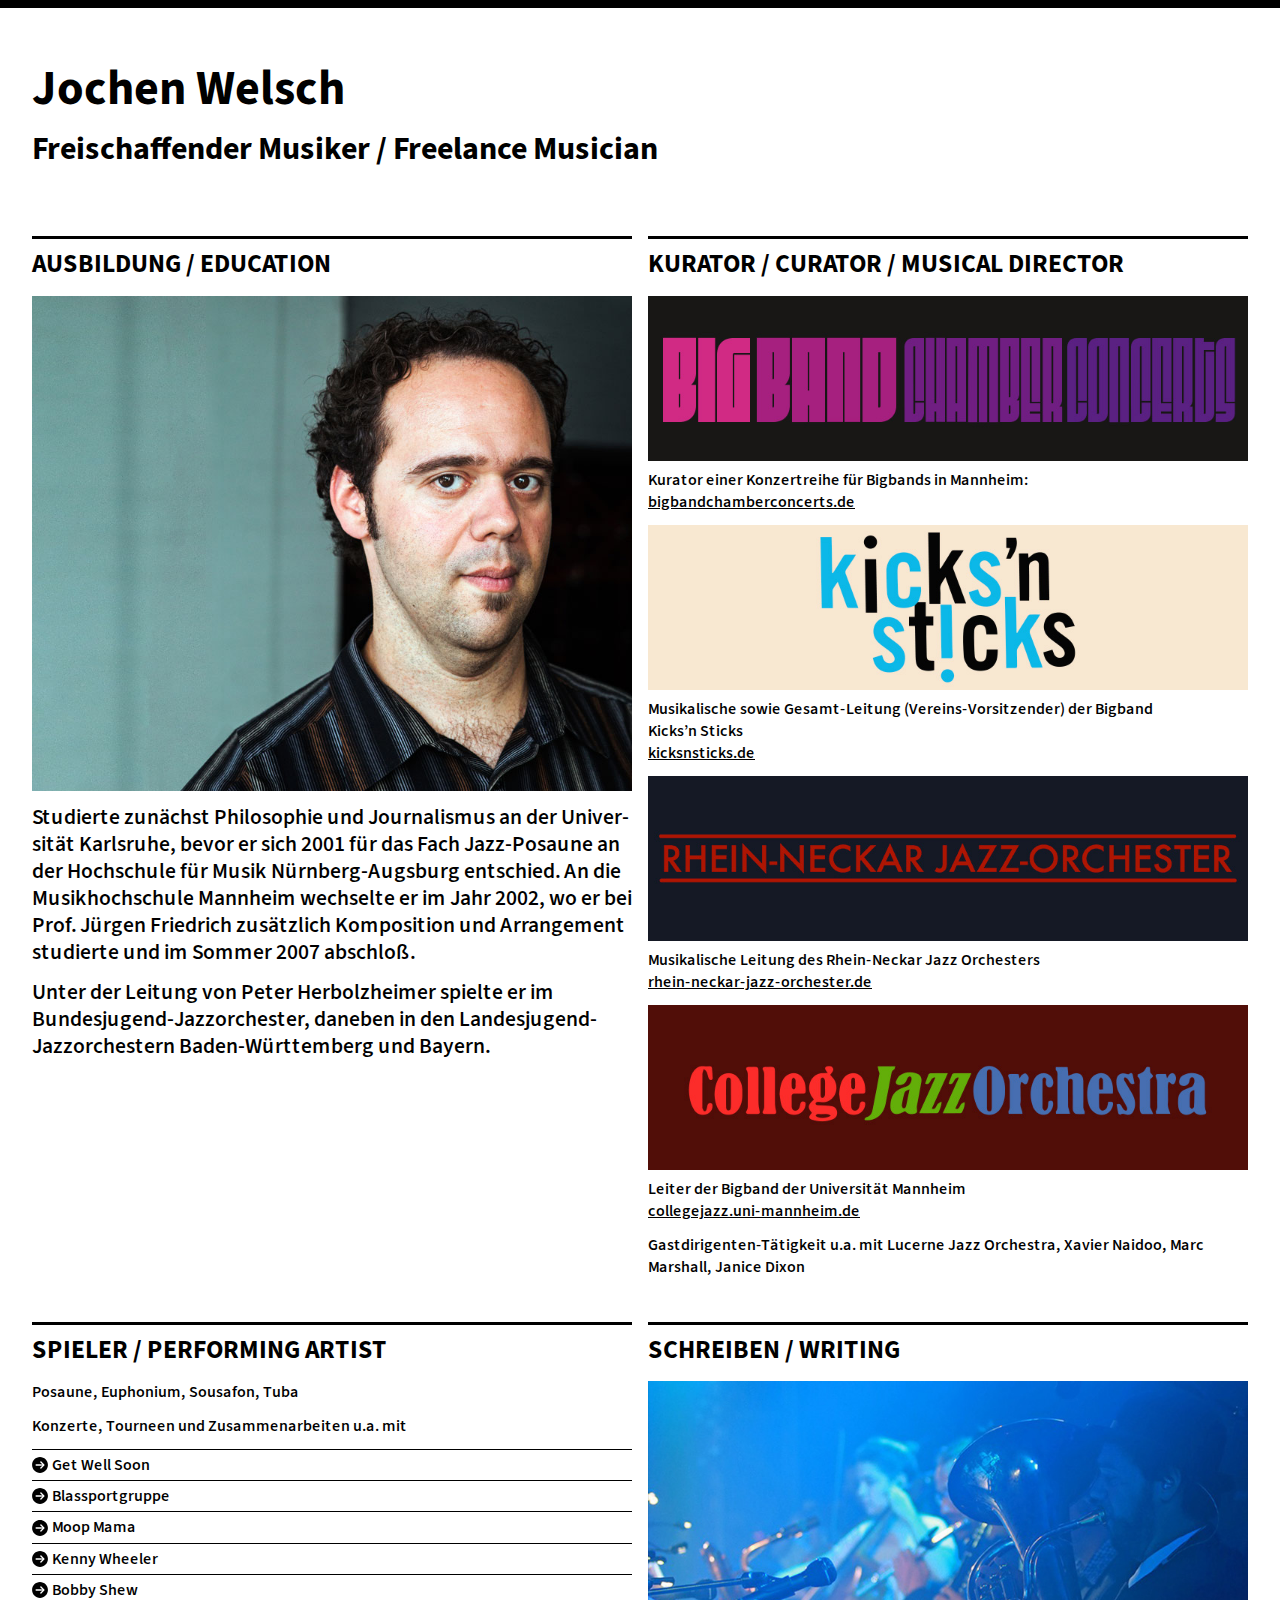
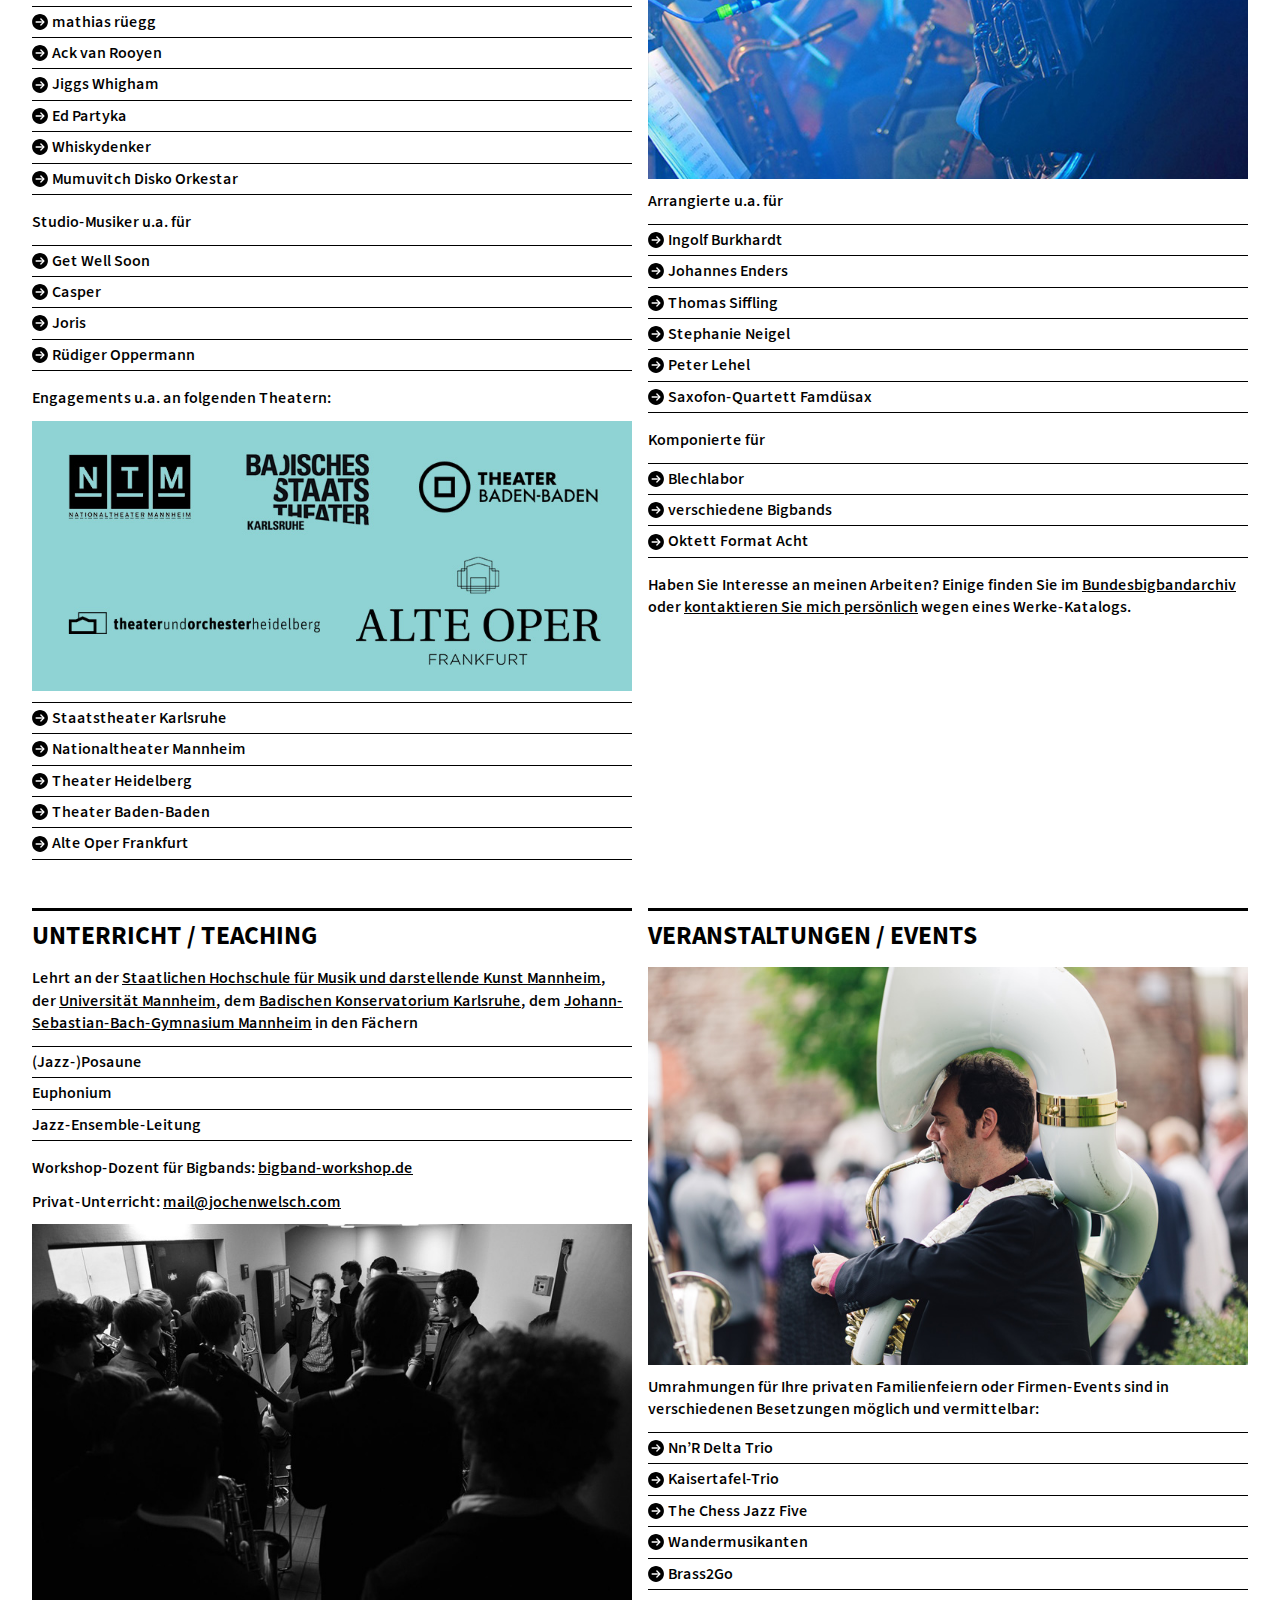
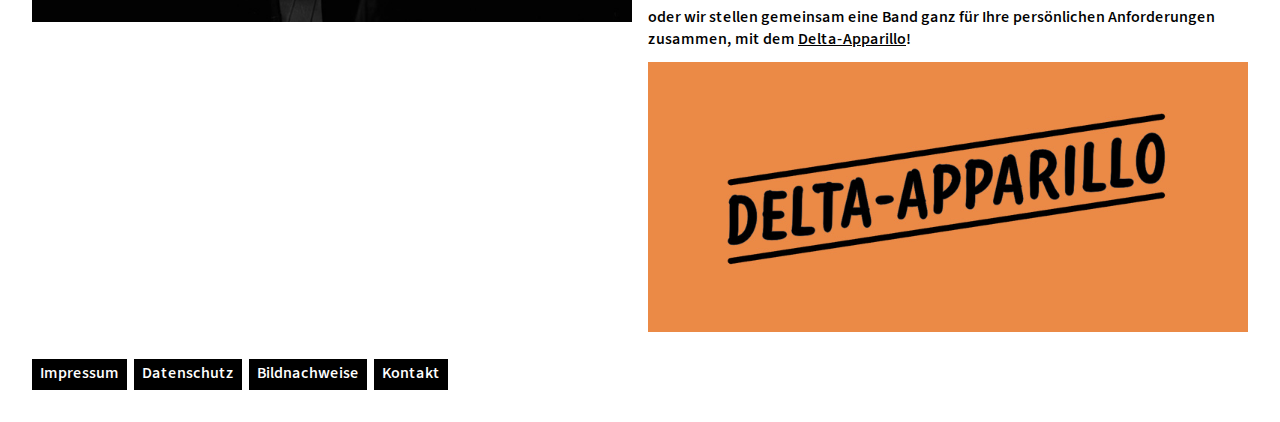
<file: index.html>
<!DOCTYPE html>
<html lang="de" class="home">
	<head>
		<meta charset="utf-8" />

		<title>Jochen Welsch</title>

		<meta name="viewport" content="width=device-width, initial-scale=1" />

		<meta property="og:title" content="Jochen Welsch" />
		<meta property="og:url" content="https://jochenwelsch.com" />
		<meta property="og:image" content="https://jochenwelsch.com/images/preview.png" />

		<link rel="icon" type="image/x-icon" href="./favicon.ico" />

		<link rel="stylesheet" href="./main.css" />
		<script src="./jochenwelsch.js" defer></script>
	</head>
	<body>
		<h1><a href="./" rel="home">Jochen Welsch</a></h1>
		<h2>Freischaffender Musiker / Freelance Musician</h2>

		<main>
			<section class="education">
				<h3>Ausbildung / Education</h3>

				<p><img src="./images/portrait_jochen_welsch.jpg" alt="Jochen Welsch" /></p>

				<p>Studierte zunächst Philosophie und Journalismus an der Universität Karlsruhe, bevor er sich 2001 für das Fach Jazz-Posaune an der Hochschule für Musik Nürnberg-Augsburg entschied. An die Musikhochschule Mannheim wechselte er im Jahr 2002, wo er bei Prof. Jürgen Friedrich zusätzlich Komposition und Arrangement studierte und im Sommer 2007 abschloß.</p>

				<p>Unter der Leitung von Peter Herbolzheimer spielte er im Bundesjugend-Jazzorchester, daneben in den Landesjugend-Jazzorchestern Baden-Württemberg und Bayern.</p>
			</section>

			<section class="curator">
				<h3>Kurator / Curator / Musical Director</h3>
				<p>
					<a href="http://bigbandchamberconcerts.de/"><img src="./images/badge_bbcc.jpg" alt="" /></a>
					Kurator einer Konzertreihe für Bigbands in Mannheim:
					<br />
					<a href="http://bigbandchamberconcerts.de/">bigbandchamberconcerts.de</a>
				</p>
				<p>
					<a href="http://kicksnsticks.de/"><img src="./images/badge_kicksnsticks.jpg" alt="" /></a>
					Musikalische sowie Gesamt-Leitung (Vereins-Vorsitzender) der Bigband Kicks’n Sticks
					<br />
					<a href="http://kicksnsticks.de/">kicksnsticks.de</a>
				</p>
				<p>
					<a href="http://rhein-neckar-jazz-orchester.de/"><img src="./images/badge_rnjo.jpg" alt="" /></a>
					Musikalische Leitung des Rhein-Neckar Jazz Orchesters
					<br />
					<a href="http://rhein-neckar-jazz-orchester.de/">rhein-neckar-jazz-orchester.de</a>
				</p>
				<p>
					<a href="http://collegejazz.uni-mannheim.de/"><img src="./images/badge_cjo.jpg" alt="" /></a>
					Leiter der Bigband der Universität Mannheim
					<br />
					<a href="http://collegejazz.uni-mannheim.de/">collegejazz.uni-mannheim.de</a>
				</p>
				<p>Gastdirigenten-Tätigkeit u.a. mit Lucerne Jazz Orchestra, Xavier Naidoo, Marc Marshall, Janice Dixon</p>
			</section>

			<section class="performance">
				<h3>Spieler / Performing Artist</h3>

				<p>Posaune, Euphonium, Sousafon, Tuba</p>

				<p>Konzerte, Tourneen und Zusammenarbeiten u.a. mit</p>
				<ul>
					<li><a href="http://www.youwillgetwellsoon.com/">Get Well Soon</a></li>
					<li><a href="http://blassportgruppe.de/">Blassportgruppe</a></li>
					<li><a href="https://moopmama.com/">Moop Mama</a></li>
					<li><a href="https://www.ecmrecords.com/artists/1435045839/kenny-wheeler">Kenny Wheeler</a></li>
					<li><a href="https://www.bobbyshew.com/">Bobby Shew</a></li>
					<li><a href="https://www.mathiasrueegg.com/">mathias rüegg</a></li>
					<li><a href="https://www.ackvanrooyen.com/">Ack van Rooyen</a></li>
					<li><a href="http://www.jiggswhigham.com/">Jiggs Whigham</a></li>
					<li><a href="http://www.epjo.de/">Ed Partyka</a></li>
					<li><a href="http://whiskydenker.de/">Whiskydenker</a></li>
					<li><a href="http://mumudisko.de/">Mumuvitch Disko Orkestar</a></li>
				</ul>

				<p>Studio-Musiker u.a. für</p>
				<ul>
					<li><a href="https://www.youwillgetwellsoon.com/">Get Well Soon</a></li>
					<li><a href="https://www.casperxo.com/">Casper</a></li>
					<li><a href="http://www.jorismusik.de/">Joris</a></li>
					<li><a href="https://www.klangwelten.com/">Rüdiger Oppermann</a></li>
				</ul>

				<p>Engagements u.a. an folgenden Theatern:</p>
				<p><img src="./images/badge_theater.jpg" alt="" /></p>
				<ul>
					<li><a href="https://www.staatstheater.karlsruhe.de/">Staatstheater Karlsruhe</a></li>
					<li><a href="https://www.nationaltheater-mannheim.de/">Nationaltheater Mannheim</a></li>
					<li><a href="https://www.theaterheidelberg.de/">Theater Heidelberg</a></li>
					<li><a href="http://www.theater.baden-baden.de/">Theater Baden-Baden</a></li>
					<li><a href="https://www.alteoper.de/">Alte Oper Frankfurt</a></li>
				</ul>
			</section>

			<section class="writing">
				<h3>Schreiben / Writing</h3>

				<p><img src="./images/badge_writing.jpg" alt="" /></p>

				<p>Arrangierte u.a. für</p>
				<ul>
					<li><a href="http://www.ingolfburkhardt.com/">Ingolf Burkhardt</a></li>
					<li><a href="https://www.bundesbigbandarchiv.de/noten-archiv/komponist/37">Johannes Enders</a></li>
					<li><a href="https://www.thomassiffling.com/">Thomas Siffling</a></li>
					<li><a href="http://www.stephanieneigel.de/">Stephanie Neigel</a></li>
					<li><a href="https://www.peterlehel.net/">Peter Lehel</a></li>
					<li><a href="http://xn--famdsax-q2a.de/">Saxofon-Quartett Famdüsax</a></li>
				</ul>

				<p>Komponierte für</p>
				<ul>
					<li><a href="https://www.blechlabor.de/">Blechlabor</a></li>
					<li><a href="https://www.bauerstudios.de/de/data/shop/6599/ncd4175.html">verschiedene Bigbands</a></li>
					<li><a href="http://format-acht.de/">Oktett Format Acht</a></li>
				</ul>

				<p>Haben Sie Interesse an meinen Arbeiten? Einige finden Sie im <a href="https://www.bundesbigbandarchiv.de/noten-archiv/komponist/14">Bundesbigbandarchiv</a> oder <a href="./imprint.html">kontaktieren Sie mich persönlich</a> wegen eines Werke-Katalogs.</p>
			</section>

			<section class="teacher">
				<h3>Unterricht / Teaching</h3>

				<p>Lehrt an der <a href="http://www.muho-mannheim.de/">Staatlichen Hochschule für Musik und darstellende Kunst Mannheim</a>, der <a href="https://www.studiumgenerale.uni-mannheim.de/de/kultur/musikuebungsstunden/#c308">Universität Mannheim</a>, dem <a href="https://www.karlsruhe.de/b1/kultur/musik/musikal_bildung/badkons.de">Badischen Konservatorium Karlsruhe</a>, dem <a href="https://www.bachgymnasium.de/">Johann-Sebastian-Bach-Gymnasium Mannheim</a> in den Fächern</p>
				<ul>
					<li>(Jazz-)Posaune</li>
					<li>Euphonium</li>
					<li>Jazz-Ensemble-Leitung</li>
				</ul>

				<p>Workshop-Dozent für Bigbands: <a href="http://bigband-workshop.de/">bigband-workshop.de</a></p>

				<p>Privat-Unterricht: <a href="mailto:mail@jochenwelsch.com">mail@jochenwelsch.com</a></p>
				<p><img src="./images/badge_education.jpg" alt="" /></p>
			</section>

			<section class="events">
				<h3>Veranstaltungen / Events</h3>

				<p><img src="./images/badge_event.jpg" alt="" /></p>

				<p>Umrahmungen für Ihre privaten Familienfeiern oder Firmen-Events sind in verschiedenen Besetzungen möglich und vermittelbar:</p>
				<ul>
					<li><a href="./delta-apparillo.html">Nn’R Delta Trio</a></li>
					<li><a href="https://www.heringcerin.de/projekte/kaisertafel-trio/">Kaisertafel-Trio</a></li>
					<li><a href="http://chess-jazz-five.com/">The Chess Jazz Five</a></li>
					<li><a href="http://wandermusikanten.de/">Wandermusikanten</a></li>
					<li><a href="https://www.brass2go.de/">Brass2Go</a></li>
				</ul>

				<p>oder wir stellen gemeinsam eine Band ganz für Ihre persönlichen Anforderungen zusammen, mit dem	<a href="./delta-apparillo.html">Delta-Apparillo</a>!</p>
				<p><a href="./delta-apparillo.html"><img src="./images/badge_deltaapparillo_small.jpg" alt="" /></a></p>
			</section>
		</main>

		<footer>
			<nav class="meta">
				<ul>
					<li><a href="./imprint.html">Impressum</a></li>
					<li><a href="./imprint.html">Datenschutz</a></li>
					<li><a href="./imprint.html">Bildnachweise</a></li>
					<li><a href="./imprint.html">Kontakt</a></li>
				</ul>
			</nav>
			<!-- last modified: 16.05.2025 09:42:00 -->
		</footer>
	</body>
</html>
</file>
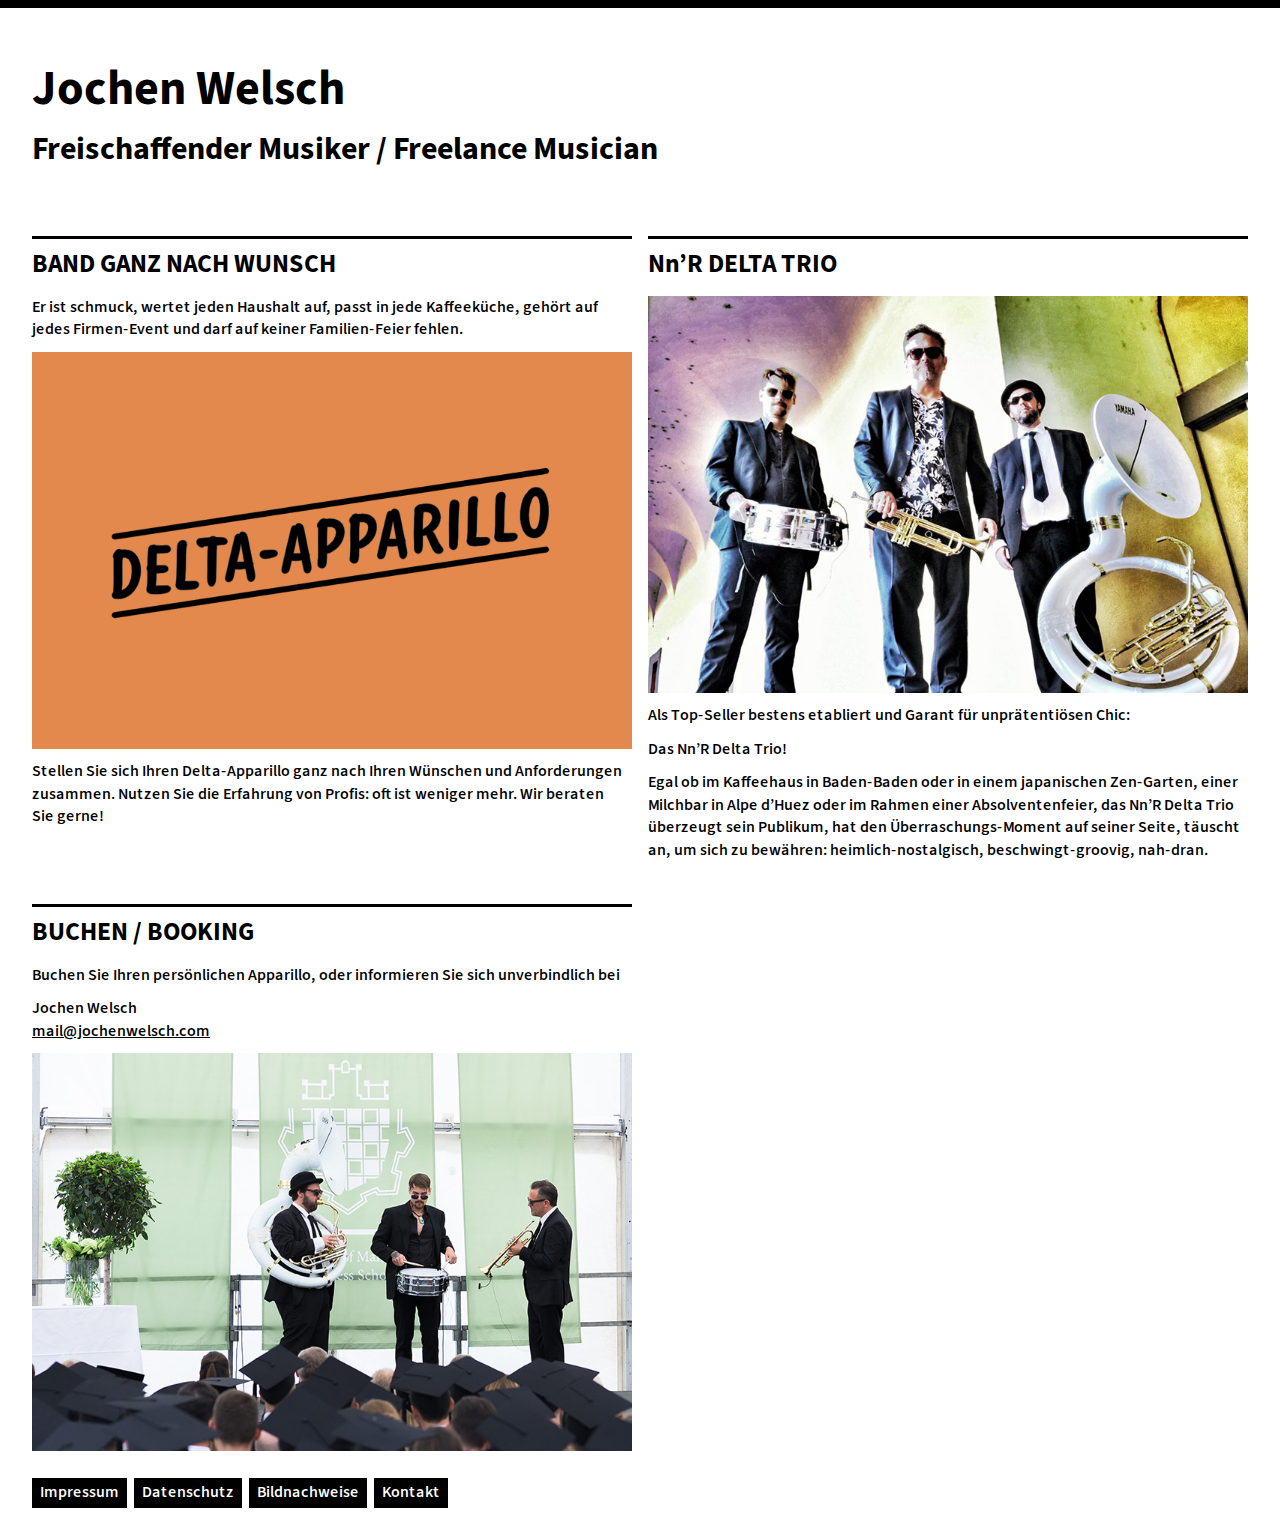
<file: delta-apparillo.html>
<!DOCTYPE html>
<html lang="de" class="imprint">
	<head>
		<meta charset="utf-8" />

		<title>Jochen Welsch - Delta-Apparillo - N’nR Delta Trio</title>

		<meta name="viewport" content="width=device-width, initial-scale=1" />

		<meta property="og:title" content="Jochen Welsch" />
		<meta property="og:url" content="https://jochenwelsch.com" />
		<meta property="og:image" content="https://jochenwelsch.com/images/preview.png" />

		<link rel="icon" type="image/x-icon" href="./favicon.ico" />

		<link rel="stylesheet" href="./main.css" />
		<script src="./jochenwelsch.js" defer=""></script>
	</head>
	<body>
		<h1><a href="./" rel="home">Jochen Welsch</a></h1>
		<h2>Freischaffender Musiker / Freelance Musician</h2>

		<main>
			<section class="delta-intro">
				<h3>Band ganz nach Wunsch</h3>

				<p>Er ist schmuck, wertet jeden Haushalt auf, passt in jede Kaffeeküche, gehört auf jedes Firmen-Event und darf auf keiner Familien-Feier fehlen.</p>

				<p><img src="./images/badge_deltaapparillo.jpg" alt="" /></p>

				<p>Stellen Sie sich Ihren Delta-Apparillo ganz nach Ihren Wünschen und Anforderungen zusammen. Nutzen Sie die Erfahrung von Profis: oft ist weniger mehr. Wir beraten Sie gerne!</p>
			</section>

			<section class="nnr-intro">
				<h3>Nn’R DELTA TRIO</h3>

				<p><img src="./images/badge_nnr.jpg" alt="" /></p>

				<p>Als Top-Seller bestens etabliert und Garant für unprätentiösen Chic:</p>
				<p>Das Nn’R Delta Trio!</p>

				<p>Egal ob im Kaffeehaus in Baden-Baden oder in einem japanischen Zen-Garten, einer Milchbar in Alpe d’Huez oder im Rahmen einer Absolventenfeier, das Nn’R Delta Trio überzeugt sein Publikum, hat den Überraschungs-Moment auf seiner Seite, täuscht an, um sich zu bewähren: heimlich-nostalgisch, beschwingt-groovig, nah-dran.</p>
			</section>

			<section class="contact">
				<h3>Buchen / Booking</h3>
				
				<p>Buchen Sie Ihren persönlichen Apparillo, oder informieren Sie sich unverbindlich bei</p>
				<p>
					Jochen Welsch
					<br />
					<a href="mailto:mail@jochenwelsch.com">mail@jochenwelsch.com</a>
				</p>

				<p><img src="./images/badge_nnr2.jpg" alt="" /></p>
			</section>
		</main>

		<footer>
			<nav class="meta">
				<ul>
					<li><a href="./imprint.html">Impressum</a></li>
					<li><a href="./imprint.html">Datenschutz</a></li>
					<li><a href="./imprint.html">Bildnachweise</a></li>
					<li><a href="./imprint.html">Kontakt</a></li>
				</ul>
			</nav>
		</footer>
	</body>
</html>
</file>
<file: main.css>
/* reset, modified from https://www.joshwcomeau.com/css/custom-css-reset/ and https://jakelazaroff.com/words/my-modern-css-reset/*/
@layer reset {
	*, *::before, *::after {
		box-sizing: border-box;
	}

	* {
		margin: 0;
		padding: 0;
	}

	@media (prefers-reduced-motion: no-preference) {
		html {
			interpolate-size: allow-keywords;
		}
	}

	body {
		line-height: inherit;
		-webkit-font-smoothing: antialiased;
	}

	img, picture, video, canvas, svg {
		display: block;
		max-inline-size: 100%;
	}

	input, button, textarea, select {
		font: inherit;
		letter-spacing: inherit;
		word-spacing: inherit;
		color: currentColor;
	}

	p, h1, h2, h3, h4, h5, h6 {
		overflow-wrap: break-word;
	}

	ol, ul {
		list-style: none;
	}

	p {
		text-wrap: pretty;
	}

	h1, h2, h3, h4, h5, h6 {
		text-wrap: balance;
	}
}

:root {
	--main-color: #000;
}

@font-face {
	font-family: 'JW';
	src: url('./fonts/SourceSans3VF-Roman.woff2') format('woff2-variations');
	font-weight: 200 900;
}

/* view transitions https://css-tricks.com/almanac/rules/v/view-transition/ */
@media screen and (prefers-reduced-motion: no-preference) {
	@view-transition {
		navigation: auto;
	}
}

::view-transition-old(root) {
	animation: fadeOut 0.4s both;
}

::view-transition-new(root) {
	animation: fadeIn 0.4s both;
}

::view-transition-group(root) {
	animation-duration: 0.4s;
}

@keyframes fadeOut {
	from { opacity: 1; }
	to { opacity: 0; }
}

@keyframes fadeIn {
	from { opacity: 0; }
	to { opacity: 1; }
}

html {
	font-size: 100%;
	font-family: "JW", system-ui, Helvetica, Arial, sans-serif;
	/* font-family: "Ringside Regular SSm A", "Ringside Regular SSm B", Helvetica, Arial, sans-serif; */
	font-style: normal;
	font-weight: 550;
	line-height: 1.4;
}

a {
	color: currentColor;
}

img {
	height: auto;
}

body {
	margin: 0;
	border-block-start: 0.5rem solid black;
	padding: 0.5rem;
}

h1 {
	font-size: 2.4em;
	margin-block-start: 0;
	margin-block-end: 0.25rem;
}

h1 a:hover {
	opacity: 0.7;
}

h1 a,
h2 a {
	text-decoration: none;
	color: currentColor;
}

h2 {
	font-size: 1.6em;
	margin-block-end: 4rem;
}

main {
	/* responsive grid */
	display: grid;
	grid-template-columns: repeat(auto-fill, minmax(min(26em, 100%), 1fr));
	grid-gap: 1rem;
}

main > section {
	border-block-start: 0.2em solid var(--main-color);
	padding: 0.5em 0 1em;
}

section h3 {
	margin: 0 0 0.5em 0;
	font-size: 1.6em;
	text-transform: uppercase;
}

section.nnr-intro h3 {
	text-transform: none;
}

section p {
	margin-block-end: 1em;
	margin-block-end: 0.5lh;
	/* max-inline-size: 50ch; */
}

section img {
	width: 100%;
	height: auto;
	margin-block-end: 0.5em;
}

section ul {
	margin: 0 0 1em 0;
	padding: 0 0 0 0;
	list-style: none;
}

section li {
	border: 1px solid var(--main-color);
	border-inline: 0;
	border-block-end-width: 0px;
	border-block-start: 1px solid var(--main-color);
	padding: 0.25em 0;
}

section li:last-child {
	border-block-end-width: 1px;
}

section .rights li {
	display: flex;
	gap: 1ch;
}

section li a {
	text-decoration: none;
	color: currentColor;
	display: flex;
	align-items: center;
}

section .rights li a::after {
	content: ":";
}

section li a::before {
	content: "";
	display: inline-block;
	width: 1em;
	height: 1em;
	background: transparent url(./images/icon_arrow_right_fill.svg) 0 0 no-repeat;
	background-size: contain;
	margin-inline-end: 0.25em;
	vertical-align: text-top;
	transition: all 0.15s ease;
}

section li a:hover::before {
	background-image: url(./images/icon_arrow_right.svg);
	/* margin-inline-start: 0.4em; */
}

section.education p {
	font-size: 1.35em;
	line-height: 1.25;
	hyphens: auto;
}

footer nav.meta ul {
	padding: 0;
	list-style: none;
}

footer nav.meta li {
	display: inline-block;
	margin-inline-end: 0.25em;
}

footer nav.meta li a {
	display: inline-block;
	padding: 0.2em 0.5em 0.3em;
	color: #fff;
	background-color: var(--main-color);
	text-decoration: none;
}

@media all and (min-width: 40em) {
	body {
		padding: 2rem;
	}

	h1 {
		font-size: 3em;
		margin-block-start: 1rem;
		margin-block-end: 0.25rem;
	}

	h2 {
		font-size: 2em;
		margin: 0 0 4rem 0;
	}

	/* flex to grid update 2025: */
	/*
	main {
		display: flex;
		flex-direction: row;
		flex-wrap: wrap;
		align-items: flex-start;

		margin: 0 -0.5rem;
	}

	main > section {
		flex-grow: 1;
		flex-shrink: 1;
		flex-basis: 50ch;

		margin: 0 0.5rem;
		width: CALC(50ch - 1rem);
	}
	*/
}
</file>
